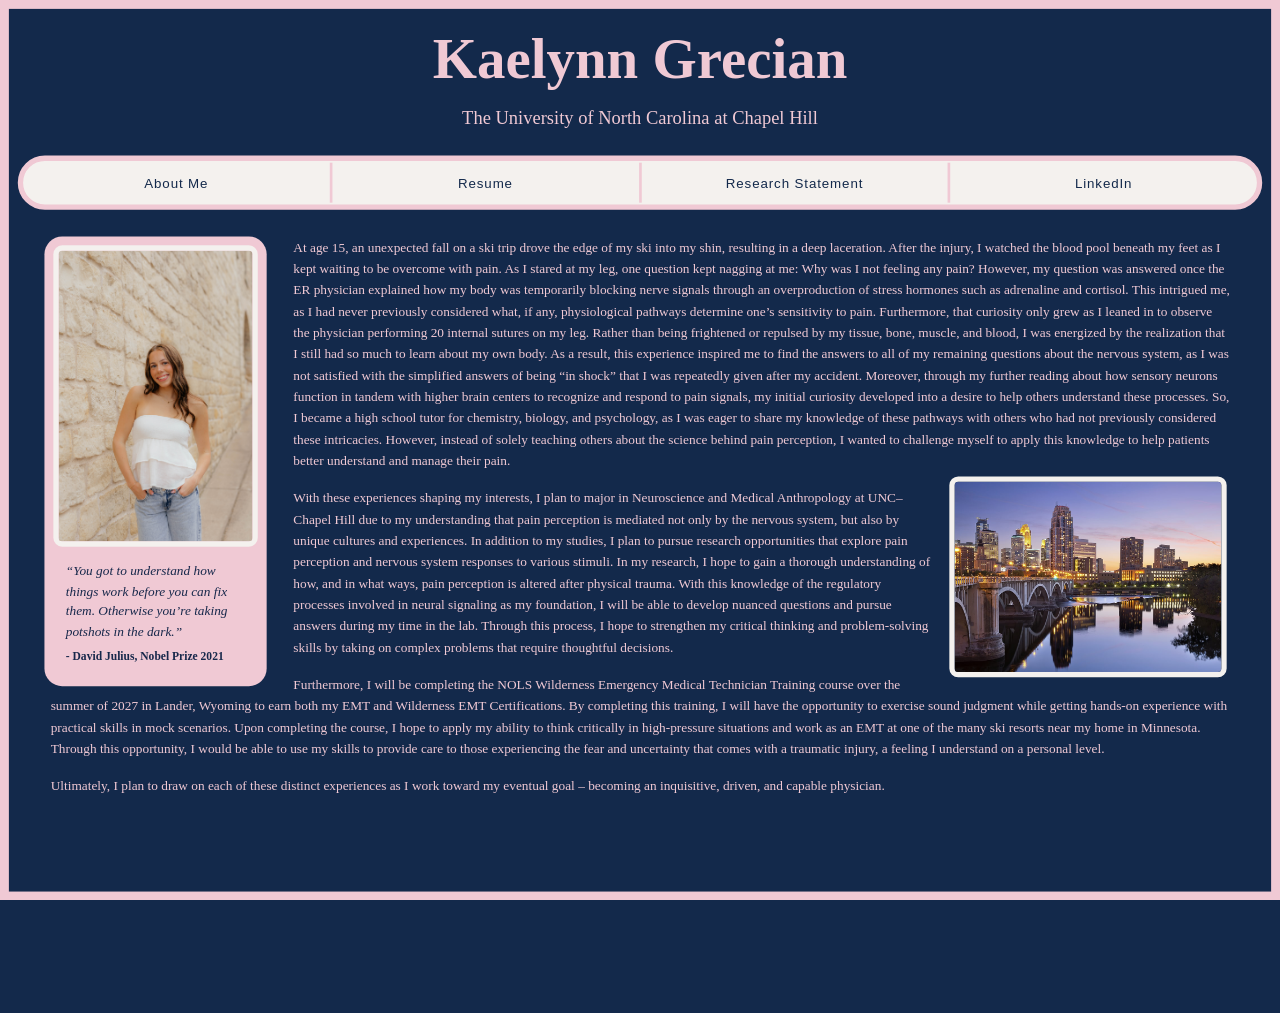
<file: index.html>
<!DOCTYPE html>
<html lang="en">
<head>
    <meta charset="UTF-8">
    <meta name="viewport" content="width=device-width, initial-scale=1.0">
    <title>Kaelynn Grecian</title>
    <link rel="stylesheet" href="style.css">
    <link rel="icon" type="image/png" href="favicon.png">
</head>
<body>
    <h1 id="title">Kaelynn Grecian</h1>
    <h2 id="subtitle">The University of North Carolina at Chapel Hill</h2>
    <nav class="navbar">
        <ul>
            <li><a href="index.html">About Me</a></li>
            <li><a href="resume.html">Resume</a></li>
            <li><a href="researchstatement.html">Research Statement</a></li>
            <li><a href="https://www.linkedin.com/in/kaelynngrecian" target="_blank" rel="noopener">LinkedIn</a></li>
        </ul>
    </nav>
    <div class="content">
    <div class="left">
        <img src="kaelynn.JPG" alt="Kaelynn Grecian" class="headshot">
        <p class="quote">&ldquo;You got to understand how things work before you can fix them. Otherwise you’re taking potshots in the dark.”</p>
        <p class="quote-author">- David Julius, Nobel Prize 2021 </p>

    </div>
        <p class="essay">At age 15, an unexpected fall on a ski trip drove the edge of my ski into my shin, resulting in a deep laceration. After the injury, I watched the blood pool beneath my feet as I kept waiting to be overcome with pain. As I stared at my leg, one question kept nagging at me: Why was I not feeling any pain? However, my question was answered once the ER physician explained how my body was temporarily blocking nerve signals through an overproduction of stress hormones such as adrenaline and cortisol. This intrigued me, as I had never previously considered what, if any, physiological pathways determine one’s sensitivity to pain. Furthermore, that curiosity only grew as I leaned in to observe the physician performing 20 internal sutures on my leg. Rather than being frightened or repulsed by my tissue, bone, muscle, and blood, I was energized by the realization that I still had so much to learn about my own body. As a result, this experience inspired me to find the answers to all of my remaining questions about the nervous system, as I was not satisfied with the simplified answers of being “in shock” that I was repeatedly given after my accident. Moreover, through my further reading about how sensory neurons function in tandem with higher brain centers to recognize and respond to pain signals, my initial curiosity developed into a desire to help others understand these processes. So, I became a high school tutor for chemistry, biology, and psychology, as I was eager to share my knowledge of these pathways with others who had not previously considered these intricacies. However, instead of solely teaching others about the science behind pain perception, I wanted to challenge myself to apply this knowledge to help patients better understand and manage their pain.</p>

    <img src="website2.JPG" alt="Kaelynn Grecian" class="photo2">

    <p class="essay">With these experiences shaping my interests, I plan to major in Neuroscience and Medical Anthropology at UNC–Chapel Hill due to my understanding that pain perception is mediated not only by the nervous system, but also by unique cultures and experiences. In addition to my studies, I plan to pursue research opportunities that explore pain perception and nervous system responses to various stimuli. In my research, I hope to gain a thorough understanding of how, and in what ways, pain perception is altered after physical trauma. With this knowledge of the regulatory processes involved in neural signaling as my foundation, I will be able to develop nuanced questions and pursue answers during my time in the lab. Through this process, I hope to strengthen my critical thinking and problem-solving skills by taking on complex problems that require thoughtful decisions.</p>

    <p class="essay">Furthermore, I will be completing the NOLS Wilderness Emergency Medical Technician Training course over the summer of 2027 in Lander, Wyoming to earn both my EMT and Wilderness EMT Certifications. By completing this training, I will have the opportunity to exercise sound judgment while getting hands-on experience with practical skills in mock scenarios. Upon completing the course, I hope to apply my ability to think critically in high-pressure situations and work as an EMT at one of the many ski resorts near my home in Minnesota. Through this opportunity, I would be able to use my skills to provide care to those experiencing the fear and uncertainty that comes with a traumatic injury, a feeling I understand on a personal level.</p>

    <p class="essay">Ultimately, I plan to draw on each of these distinct experiences as I work toward my eventual goal – becoming an inquisitive, driven, and capable physician.</p>
    </div>
  <script>
  function scalePage() {
    const s = window.innerWidth / 1440;
    document.body.style.minHeight = (window.innerHeight / s) + 'px';
    document.body.style.transform = 'scale(' + s + ')';
    document.body.style.transformOrigin = 'top left';
    document.documentElement.style.height = (document.body.scrollHeight * s) + 'px';
  }
  scalePage();
  window.addEventListener('resize', scalePage);
  window.addEventListener('load', scalePage);
</script>
</script>
</body>
</html>
</file>
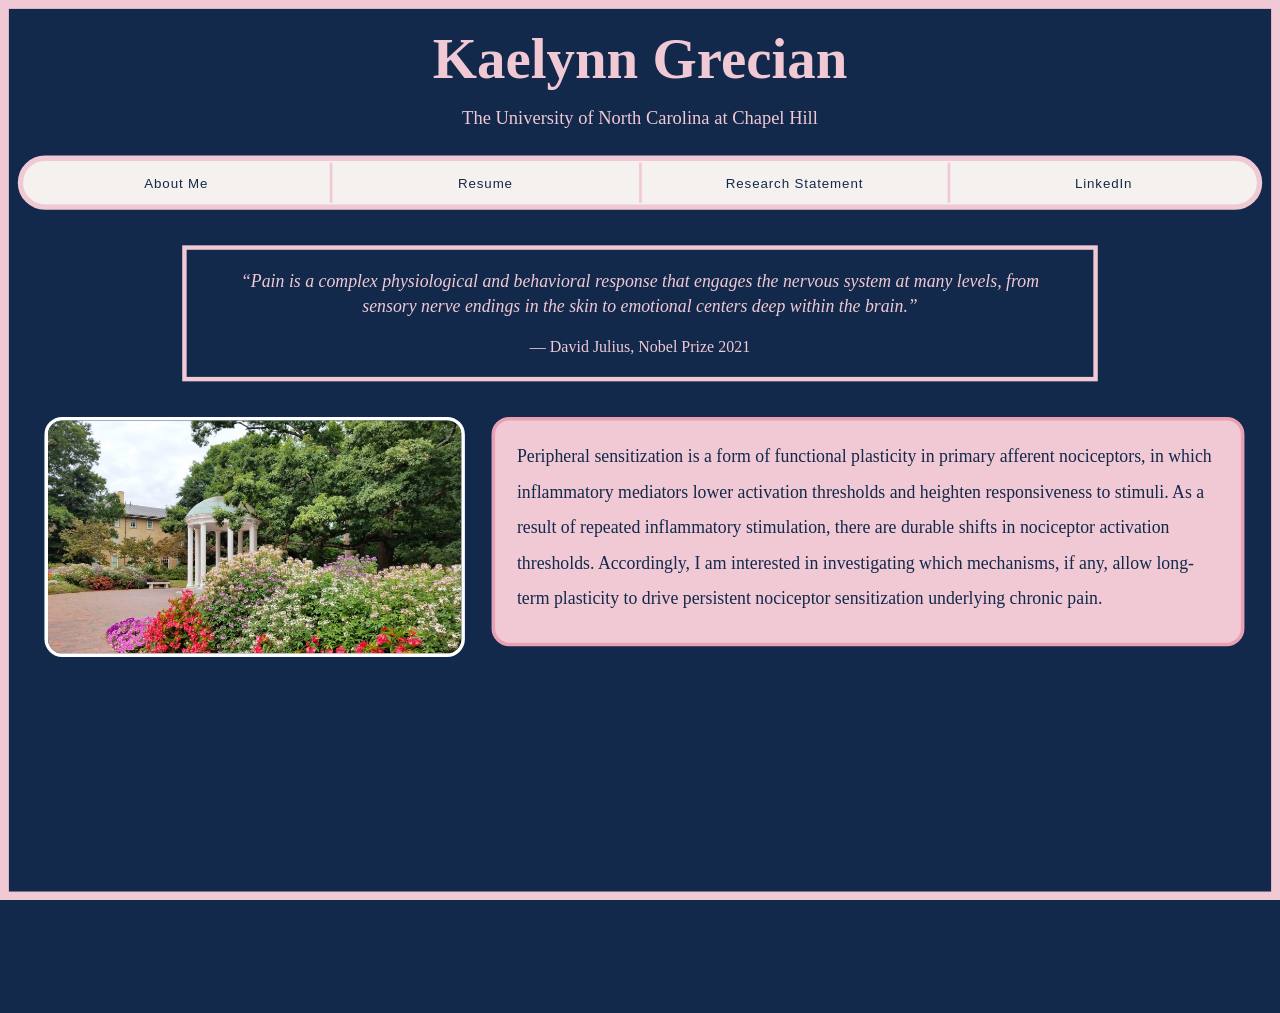
<file: researchstatement.html>
<!DOCTYPE html>
<html lang="en">
<head>
    <meta charset="UTF-8">
    <meta name="viewport" content="width=device-width, initial-scale=1.0">
    <title>Kaelynn Grecian</title>
    <link rel="stylesheet" href="style.css">
    <link rel="icon" type="image/png" href="favicon.png">
</head>
<body>
    <h1 id="title">Kaelynn Grecian</h1>
    <h2 id="subtitle">The University of North Carolina at Chapel Hill</h2>
    <nav class="navbar">
        <ul>
            <li><a href="index.html">About Me</a></li>
            <li><a href="resume.html">Resume</a></li>
            <li><a href="researchstatement.html">Research Statement</a></li>
            <li><a href="https://www.linkedin.com/in/kaelynngrecian" target="_blank" rel="noopener">LinkedIn</a></li>
        </ul>
    </nav>
    <div class="statement-quote">
    <p>&ldquo;Pain is a complex physiological and behavioral response that engages the nervous system at many levels, from sensory nerve endings in the skin to emotional centers deep within the brain.&rdquo;</p>
    <p class="quote-author">&mdash; David Julius, Nobel Prize 2021</p>
    </div>
    <div class="statement-content">
        <img src="researchstatement.jpg" alt="Campus photo" class="statement-photo">
        <div class="statement-text">
         <p>Peripheral sensitization is a form of functional plasticity in primary afferent nociceptors, in which inflammatory mediators lower activation thresholds and heighten responsiveness to stimuli. As a result of repeated inflammatory stimulation, there are durable shifts in nociceptor activation thresholds. Accordingly, I am interested in investigating which mechanisms, if any, allow long-term plasticity to drive persistent nociceptor sensitization underlying chronic pain. </p>
</p>
         
  </div>
</div>
    <div class="simple-page">
        <main>

            <p></p>
        </main>
    </div>
    <script>
  function scalePage() {
    var s = window.innerWidth / 1440;
    document.body.style.minHeight = (window.innerHeight / s) + 'px';
    document.body.style.transform = 'scale(' + s + ')';
    document.body.style.transformOrigin = 'top left';
    document.documentElement.style.height = (document.body.scrollHeight * s) + 'px';
  }
  scalePage();
  window.addEventListener('resize', scalePage);
</script>
</body>
</html>
</file>
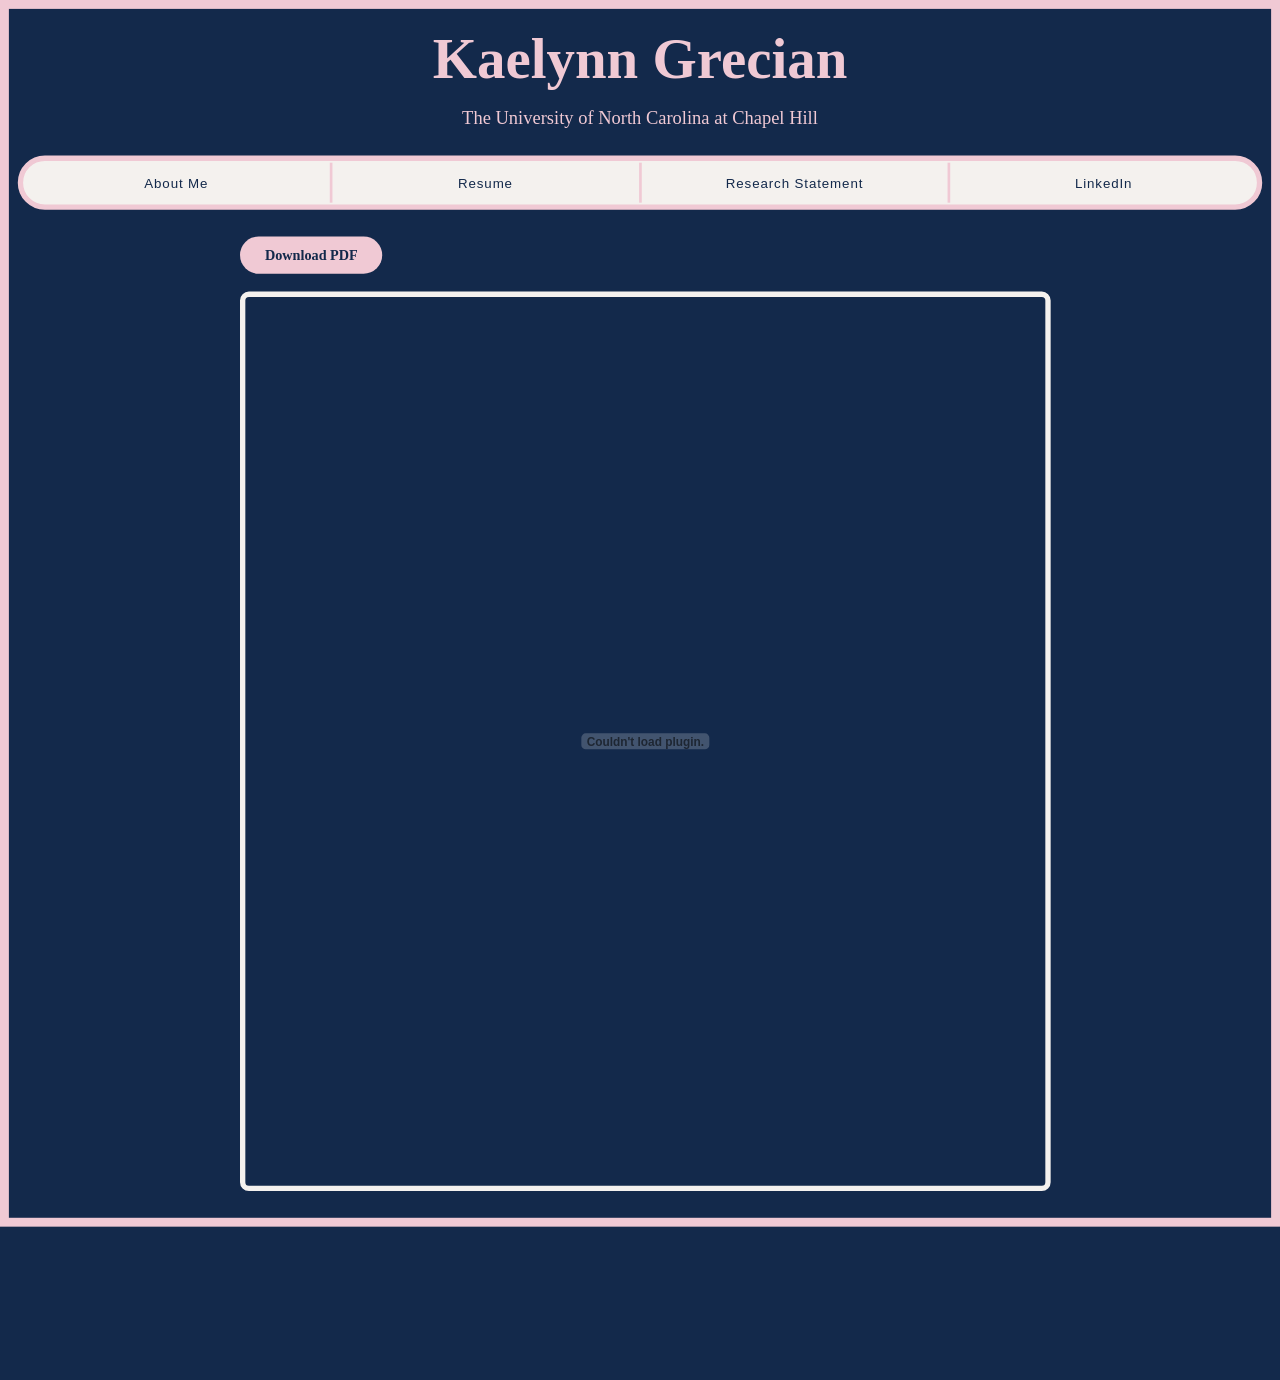
<file: resume.html>
<!DOCTYPE html>
<html lang="en">
<head>
    <meta charset="UTF-8">
    <meta name="viewport" content="width=device-width, initial-scale=1.0">
    <title>Kaelynn Grecian</title>
    <link rel="stylesheet" href="style.css">
    <link rel="icon" type="image/png" href="favicon.png">
</head>
<body>
    <h1 id="title">Kaelynn Grecian</h1>
    <h2 id="subtitle">The University of North Carolina at Chapel Hill</h2>
    <nav class="navbar">
        <ul>
            <li><a href="index.html">About Me</a></li>
            <li><a href="resume.html">Resume</a></li>
            <li><a href="researchstatement.html">Research Statement</a></li>
            <li><a href="https://www.linkedin.com/in/kaelynngrecian" target="_blank" rel="noopener">LinkedIn</a></li>
        </ul>
    </nav>
        <div class="resume-section">
    <h1 class="resume-heading"></h1>
    <a href="resume2.pdf" download="Kaelynn Grecian Resume November 2026.pdf" class="download-btn">Download PDF</a>
    <embed src="resume2.pdf#zoom=page-width" type="application/pdf" class="resume-viewer">
        <script>
  function scalePage() {
    var s = window.innerWidth / 1440;
    document.body.style.minHeight = (window.innerHeight / s) + 'px';
    document.body.style.transform = 'scale(' + s + ')';
    document.body.style.transformOrigin = 'top left';
    document.documentElement.style.height = (document.body.scrollHeight * s) + 'px';
  }
  scalePage();
  window.addEventListener('resize', scalePage);
</script>
</div>
</body>
</file>
<file: style.css>
.content {
    display: flex;
    align-items: flex-start;
    gap: 0px;
}
.page {
    flex: 1;
    color: #f0c9d4;
    font-family: 'Book Antiqua', Palatino, serif;
    font-weight: 500;
    font-size: 20px;
    padding: 0 60px;
    padding-top: 30px;
    line-height: 1.6;
}
.left {
    width: 250px;
    flex-shrink: 0;
}
.left p {
    margin: 50px 0 0 40px;
    color: #f0c9d4;
    font-family: 'Book Antiqua', Palatino, serif;
    font-size: 20px;
    line-height: 1.6;
    font-weight: 500;
}
.page p {
    margin-bottom: 1.2em;
}

#title {
    font-family: Didot, "Bodoni MT", "Palatino Linotype", Palatino, Georgia, serif;
    font-weight: 700;
    font-size: clamp(2.2em, 9vw, 4em);
    text-align: center;
    margin-bottom: 0;
    color: #f0c9d4;
    margin-top: 20px;
    margin-bottom: 0px;
}
#subtitle {
    font-family: "Bodoni Moda", serif;
    font-weight: 400;
    font-size: clamp(1em, 3.5vw, 1.3em);
    text-align: center;
    margin-bottom: 30px;
    color: #f0c9d4;
}
body {
    background-color: #13294B;
    margin: 0;
    padding: 0;
    box-sizing: border-box;
    min-height: 100vh;
    border: 10px solid #f0c9d4;
    box-sizing: border-box;
    width: 1440px;
}
.navbar li {
    font-family: "Century Gothic", Avenir, "Trebuchet MS", sans-serif;
    color: #13294B;
    padding: 6px 0;
    transition: color 0.2s, background-color 0.2s;
    letter-spacing: 1px;
    text-align: center;
    flex: 1;
}
.headshot {
    object-fit: cover;
    object-position: center bottom;
    border-radius: 10px;
    border: 6px solid #f4f1ee;
}

.navbar ul {
  display: flex;
  align-items: stretch;
  list-style: none;
  margin: 0 10px;
  padding: 2px 0;
  font-size: 15px;
  background-color: #f4f1ee;
  border: 6px solid #f0c9d4;
  border-radius: 40px;
}

.navbar li span {
  display: inline-block;
  padding: 8px 16px;
  border: 4px solid transparent;
  border-radius: 8px;
}

.navbar li span.active {
  border: 4px solid #e8a0b4;
  background-color: #f0c9d4;
}
.navbar li a {
  display: inline-block;
  color: #13294B;
  text-decoration: none;
  padding: 4px 16px;
  border: 4px solid transparent;
  border-radius: 8px;
}
.navbar li + li {
  border-left: 3px solid #f0c9d4;
}
.navbar li a:hover,
.navbar li a.active {
  border-color: #e8a0b4;
  background-color: #f0c9d4;
}

.navbar li a span,
.navbar li a span:hover {
  padding: 0;
  border: none;
  background: none;
}
.navbar li span:hover {
    cursor: pointer;
    border: 4px solid #e8a0b4;
    background-color: #f0c9d4;
    outline: none;
}
@media (max-width: 600px) {
    body {
        border-width: 6px;
    }

    .navbar ul {
        margin: 0 12px;
        border-width: 4px;
        border-radius: 30px;
        font-size: 0.8em;
        padding: 8px 0;
    }

    .navbar li {
        flex: 1;
        min-width: 0;
        padding: 4px 2px;
        letter-spacing: 0;
    }

    .navbar li + li {
        border-left: none;
    }

    .navbar li span,
    .navbar li span:hover,
    .navbar li span:active,
    .navbar li span:focus {
        padding: 4px 6px;
        border-width: 2px;
    }
}
.photo2 {
    display: block;
    margin-left: auto;
    width: 300px;
    height: 214px;
    object-fit: cover;
    border-radius: 10px;
    border: 6px solid #f4f1ee;
}
.simple-page {
  max-width: 800px;
  margin: 40px auto;
  padding: 0 40px;
  color: #f4d6d6; 
  font-family: "Book Antiqua", serif;
  line-height: 1.6;
}
.full-width {
  box-sizing: border-box;
  width: 100%;
  max-width: none;
  margin: 0;
  padding: 40px 60px;
  clear: both;
  font-family: "Book Antiqua", serif;
  color: #f4d6dc;
  line-height: 1.6;
}
.left {
  background-color: #f0c9d4;
  padding: 10px;
  border-radius: 20px;
  box-sizing: border-box;
  height: auto;
  overflow: hidden;
  margin-left: 60px;
  margin-top: 30px;
}

.left .headshot {
  display: block;
  width: 360px;
  height: auto;
  box-sizing: border-box;
}

.left .quote {
  font-style: italic;
  color: #17284b;
  margin: 16px 0 8px;
  padding: 0 14px;
  line-height: 1.5;
  font-size: 15px;
}

.left .quote-author {
  font-weight: bold;
  color: #17284b;
  margin: 0;
  padding: 0 14px 12px;
  font-size: 13px;
}

.left {
  box-sizing: border-box;
}

.left .headshot {
  display: block;
  width: 100%;
  max-width: 100%;
  height: auto;
}
.content {
  display: flow-root;
  padding: 30px 60px;
  gap: 0;
}

.left {
  float: left;
  margin: 0 30px 10px -20px;
}

.photo2 {
  float: right;
  display: block;
  margin: -12px -10px 5px 20px;
}

.essay {
  color: #f0c9d4;
  font-family: 'Book Antiqua', Palatino, serif;
  font-weight: 500;
  font-size: 15px;
  line-height: 1.6;
  margin: 0 -15px 1.2em -13px;
}
.resume-section {
  max-width: 900px;
  margin: 30px auto;
  padding: 0 20px;
  text-align: left;
}

.resume-heading {
  font-family: Didot, "Bodoni MT", "Palatino Linotype", Palatino, Georgia, serif;
  color: #f0c9d4;
  margin: 0 0 20px;
}

.download-btn {
  display: inline-block;
  background-color: #f0c9d4;
  color: #13294B;
  font-family: 'Book Antiqua', Palatino, serif;
  font-weight: bold;
  text-decoration: none;
  padding: 12px 28px;
  border-radius: 50px;
  margin-bottom: 20px;
}

.resume-viewer {
  display: block;
  width: 100%;
  height: 1000px;
  border: 6px solid #f4f1ee;
  border-radius: 10px;
}
.statement-content {
  display: flex;
  align-items: flex-start;
  gap: 30px;
  width: auto;
  max-width: none;
  margin: 0 30px 0px 40px;
}

.statement-photo {
  width: 35%;
  height: auto;
  flex-shrink: 0;
  box-sizing: border-box;
  border: 4px solid white;
  border-radius: 20px;
}

.statement-text {
  flex: 1 1 0;
  min-width: 0;
  box-sizing: border-box;
  background-color: #f0c9d4;
  border: 4px solid #e8a0b4;
  border-radius: 20px;
  padding: 20px 25px 0;
  color: #13294B;
  font-family: "Palatino", "Palatino Linotype", serif;
  font-size: 20px;
  line-height: 2;
  min-height: 0;

}
.statement-text p:last-child {
  margin-bottom: 0;
}
.statement-text p {
  margin: 0 0 1.5em;
}
.statement-quote {
  text-align: center;
  max-width: 900px;
  margin: 40px auto;
  padding: 1px 60px;
  border: 5px solid #f0c9d4;
  color: #f0c9d4;
  font-family: "Book Antiqua", serif;
  font-style: italic;
  font-size: 20px;
  line-height: 1.4;
}

.quote-author {
  font-size: 18px;
  font-style: normal;
  margin-bottom: 20px;
  margin-top: 10px;
}
</file>
